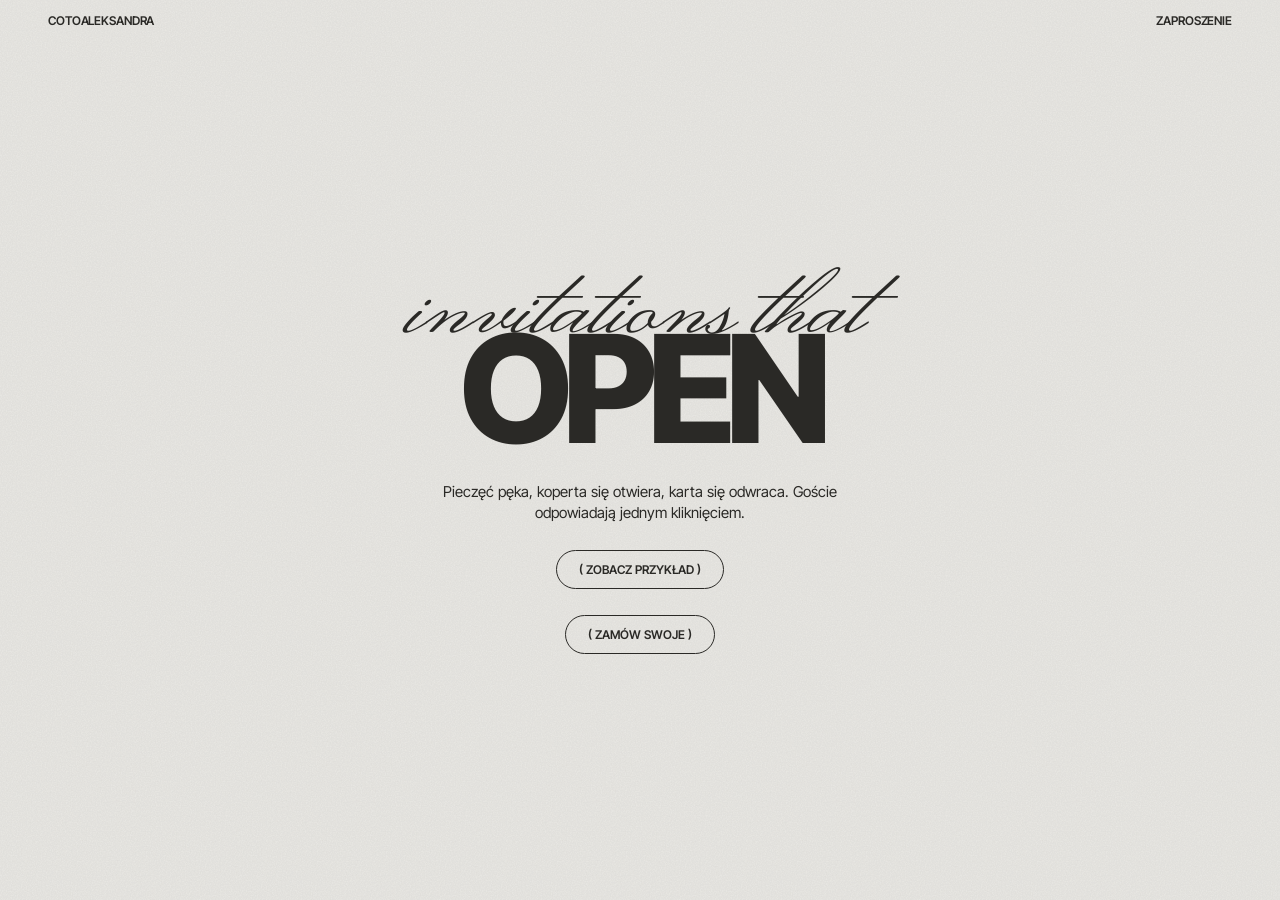
<file: index.html>
<!doctype html>
<html lang="pl">
<head>
  <meta charset="utf-8">
  <meta name="viewport" content="width=device-width, initial-scale=1">
  <title>Zaproszenie · cotoaleksandra</title>
  <meta name="description" content="Zaproszenia, które się otwierają. Invitations that open.">
  <link href="https://fonts.googleapis.com/css2?family=Inter+Tight:ital,wght@0,400;0,500;0,800;1,400&family=Monsieur+La+Doulaise&display=swap" rel="stylesheet">
  <link rel="stylesheet" href="kit/invite.css">
  <style>
    .wrap { min-height: 100vh; display: flex; flex-direction: column; align-items: center; justify-content: center; text-align: center; padding: 80px var(--pad); }
    .wrap .script { font-size: clamp(56px, 12vw, 110px); margin-bottom: -.3em; position: relative; z-index: 1; }
    .wrap .heavy { font-size: clamp(52px, 14vw, 150px); }
    .wrap p { margin-top: 26px; font-size: 15px; max-width: 30em; }
    .wrap a.pill { display: inline-block; margin-top: 26px; padding: 10px 22px; border: 1px solid var(--ink); border-radius: 999px; font-size: 12px; font-weight: 600; text-transform: uppercase; color: inherit; text-decoration: none; }
  </style>
</head>
<body>
  <header class="furn furn--top"><a href="https://cotoaleksandra.com">cotoaleksandra</a><span></span><span>zaproszenie</span></header>
  <main class="wrap">
    <span class="script">invitations that</span>
    <h1 class="heavy">OPEN</h1>
    <p>Pieczęć pęka, koperta się otwiera, karta się odwraca. Goście odpowiadają jednym kliknięciem.</p>
    <a class="pill" href="demo/">( zobacz przykład )</a>
    <a class="pill" href="https://ig.me/m/cotoaleksandra" target="_blank" rel="noopener">( zamów swoje )</a>
  </main>
</body>
</html>
</file>
<file: kit/invite.css>
/* Envelope invite in the cotoaleksandra folio style (shared by every client invite) */
:root {
  --paper: #e9e8e4;
  --ink: #2a2926;
  --mute: #6a6863;
  --rule: rgba(42, 41, 38, .38);
  --cream: #f4eedf;
  --cream-2: #ece3cd;
  --cream-3: #e2d7bc;
  --heavy: "Inter Tight", "Helvetica Neue", Arial, sans-serif;
  --script: "Monsieur La Doulaise", "Snell Roundhand", cursive;
  --pad: clamp(16px, 4vw, 48px);
  --grain: url("data:image/svg+xml,%3Csvg xmlns='http://www.w3.org/2000/svg' width='240' height='240'%3E%3Cfilter id='n'%3E%3CfeTurbulence type='fractalNoise' baseFrequency='0.8' numOctaves='2' stitchTiles='stitch'/%3E%3CfeColorMatrix values='0 0 0 0 0.16 0 0 0 0 0.15 0 0 0 0 0.14 0 0 0 0.1 0'/%3E%3C/filter%3E%3Crect width='100%25' height='100%25' filter='url(%23n)'/%3E%3C/svg%3E");

  /* card + envelope geometry */
  --cw: min(48vw, 300px, calc((100svh - 190px) * 7 / 12.6));
  --drop: 1; /* how big the card gets once it is out */
  --ch: calc(var(--cw) * 12 / 7);
  --ew: calc(var(--cw) * 1.84); /* a normal landscape envelope, the card lies sideways inside */
  --eh: calc(var(--cw) * 1.15);
}
* { box-sizing: border-box; margin: 0; padding: 0; }
html { scroll-behavior: smooth; }
body {
  background: var(--paper) var(--grain);
  color: var(--ink); font: 15px/1.42 var(--heavy);
  min-height: 100svh; overflow-x: hidden;
}
body.locked { overflow: hidden; }
button { font: inherit; color: inherit; background: none; border: 0; cursor: pointer; }
[hidden] { display: none !important; }
:focus-visible { outline: 2px solid currentColor; outline-offset: 3px; }

.heavy { font-family: var(--heavy); font-weight: 800; letter-spacing: -.065em; line-height: .88; text-transform: uppercase; }
.script { font-family: var(--script); font-weight: 400; line-height: 1; letter-spacing: 0; text-transform: none; }

/* page furniture */
.furn {
  position: fixed; left: 0; right: 0; z-index: 20; display: grid; grid-template-columns: 1fr auto 1fr; align-items: center;
  padding: 12px var(--pad); font-size: 12px; font-weight: 600; text-transform: uppercase; letter-spacing: -.01em; pointer-events: none;
}
.furn > * { pointer-events: auto; }
.furn span:last-child { justify-self: end; }
.furn a { color: inherit; text-decoration: none; }
.furn--top { top: 0; }
.furn--bottom { bottom: 0; font-weight: 500; }
body.opened .furn--bottom { position: static; }
.lang { font-size: 12px; font-weight: 600; text-transform: uppercase; }
.lang b { font-weight: 800; }
.lang i { font-style: normal; opacity: .45; }

/* ───────── hero / stage ───────── */
.hero { min-height: 100svh; display: grid; place-content: center; justify-items: center; gap: 22px; padding: 56px 0 40px; }
.stage { position: relative; width: var(--ew); height: var(--eh); perspective: 1400px; }
/* once the card is out the stage grows to the card's height so nothing overlaps it */
.stage.dropped { height: calc(var(--ch) * var(--drop)); }
@media (max-width: 600px) { :root { --drop: 1.2; } }
.hint, .to-rsvp {
  font-size: 12px; font-weight: 600; text-transform: uppercase; letter-spacing: -.01em; min-height: 1.4em; text-align: center;
  transition: opacity .4s;
}
.to-rsvp { color: inherit; text-decoration: none; border-bottom: 1px solid var(--ink); }
.to-rsvp:hover { font-style: italic; }

/* envelope parts: transformed individually (no shared wrapper) so the card can sit between them */
.env { position: absolute; inset: 0; bottom: auto; height: var(--eh); transition: transform 1s cubic-bezier(.6, -.05, .7, .2), opacity 1s; }
.stage.dropped .env, .stage.dropped .seal { transform: translateY(115vh) rotate(6deg); opacity: 0; pointer-events: none; }
.stage.gone .env, .stage.gone .seal { visibility: hidden; }
.env svg { position: absolute; inset: 0; width: 100%; height: 100%; overflow: visible; }
.env-defs { position: absolute; width: 0; height: 0; }
.env-back { z-index: 1; filter: drop-shadow(0 16px 22px rgba(42, 41, 38, .28)) drop-shadow(0 2px 3px rgba(42, 41, 38, .2)); }
.env-pocket-wrap { z-index: 3; filter: drop-shadow(0 -1px 1px rgba(42, 41, 38, .16)); pointer-events: none; }
/* the flap is a 3D hinge: no CSS filter on it (filters flatten 3D and break it in Safari); its shadow is drawn in the SVG */
.env-flap-wrap {
  z-index: 4; transform-origin: 50% 0; transform-style: preserve-3d;
  transition: transform .8s cubic-bezier(.45, 0, .2, 1);
  pointer-events: none;
}
.env-flap { backface-visibility: hidden; -webkit-backface-visibility: hidden; }
.env-flap-in { transform: rotateX(180deg); }
.residue { fill: var(--wax, #6e1018); opacity: 0; transition: opacity .5s .25s; }
.stage.peeled .residue { opacity: .14; }
.stage.open .env-flap-wrap { transform: rotateX(178deg); }
.stage.flap-behind .env-flap-wrap { z-index: 0; }
.stage.dropped .env-flap-wrap { transform: translateY(115vh) rotateX(178deg); }
/* while it opens, step back a little so the open flap and the rising card stay on screen */
.stage { transform-origin: 50% 100%; transition: scale .9s cubic-bezier(.4, 0, .2, 1), translate .9s cubic-bezier(.4, 0, .2, 1), height 1.1s cubic-bezier(.3, .7, .2, 1); }
.stage.open:not(.dropped) { scale: .85; translate: 0 22%; }

/* wax seal */
.seal {
  position: absolute; z-index: 6; width: calc(var(--cw) * .32); aspect-ratio: 1;
  left: 50%; top: calc(var(--eh) * .595); transform: translate(-50%, -50%); transform-origin: 82% 18%;
  filter: drop-shadow(0 3px 3px rgba(40, 5, 8, .45)); transition: transform 1s cubic-bezier(.6, -.05, .7, .2), opacity 1s;
  animation: breathe 2.8s ease-in-out infinite;
}
.seal svg { width: 100%; height: 100%; overflow: visible; }
.stage.peeled .seal { animation: peel .75s cubic-bezier(.55, 0, .7, .4) forwards; pointer-events: none; }
@keyframes breathe { 50% { transform: translate(-50%, -50%) scale(1.04); } }
/* peels off like a sticker: the bottom-left edge lifts first, then it comes away */
@keyframes peel {
  0%   { transform: translate(-50%, -50%); filter: drop-shadow(0 3px 3px rgba(40, 5, 8, .45)); }
  35%  { transform: translate(-50%, -52%) rotate3d(1, -1, 0, 38deg); filter: drop-shadow(-4px 8px 6px rgba(40, 5, 8, .4)); }
  100% { transform: translate(10%, -150%) rotate3d(1, -1, .3, 95deg); filter: drop-shadow(-10px 22px 14px rgba(40, 5, 8, 0)); opacity: 0; }
}

/* ───────── the card ───────── */
.card {
  position: absolute; z-index: 2; left: 50%; top: 50%; width: var(--cw); height: var(--ch);
  transform: translate(-50%, -50%) rotate(90deg) scale(.9);
  transition: transform 1.1s cubic-bezier(.3, .7, .2, 1);
  perspective: 1600px; outline: none;
}
.stage.rising .card { transform: translate(-50%, -108%) rotate(90deg) scale(.9); }
.stage.dropped .card { transform: translate(-50%, -50%) rotate(0deg) scale(var(--drop)); z-index: 7; cursor: pointer; }
.card-inner { position: absolute; inset: 0; transform-style: preserve-3d; transition: transform 1s cubic-bezier(.4, .1, .2, 1); }
.card.flipped .card-inner { transform: rotateY(180deg); }
.stage.dropped .card:hover .card-inner { transform: rotateY(-6deg); }
.stage.dropped .card.flipped:hover .card-inner { transform: rotateY(186deg); }
.face {
  position: absolute; inset: 0; backface-visibility: hidden; -webkit-backface-visibility: hidden;
  background: var(--grain), linear-gradient(160deg, #fbf7ec, var(--cream));
  border-radius: calc(var(--cw) * .04);
  box-shadow: 0 20px 40px -20px rgba(42, 41, 38, .55), 0 1px 3px rgba(42, 41, 38, .25);
  padding: calc(var(--cw) * .045);
}
.face.back { transform: rotateY(180deg); }
.face-frame {
  height: 100%; border: 1.5px solid var(--ink); outline: 1px solid var(--ink); outline-offset: -5px;
  border-radius: calc(var(--cw) * .02); display: flex; flex-direction: column; padding: calc(var(--cw) * .05);
}
.c-top { display: flex; justify-content: space-between; align-items: baseline; font-size: calc(var(--cw) * .036); font-weight: 600; text-transform: uppercase; }
.c-top b { font-weight: 800; font-size: calc(var(--cw) * .085); letter-spacing: -.04em; }
.c-window { position: relative; flex: 1; margin: calc(var(--cw) * .03) 0; border-top: 1px solid var(--rule); border-bottom: 1px solid var(--rule); overflow: hidden; }
.c-window canvas { position: absolute; inset: 0; width: 100%; height: 100%; }
.c-placeholder { position: absolute; left: 50%; top: 8px; transform: translateX(-50%); white-space: nowrap; background: #fbf7ec; padding: 1px 6px; font-size: calc(var(--cw) * .032); font-weight: 600; text-transform: uppercase; color: var(--mute); }
.c-title { position: relative; display: flex; flex-direction: column; align-items: center; padding-top: calc(var(--cw) * .02); }
.c-title .heavy { font-size: calc(var(--cw) * .2); }
.c-title .script { font-size: calc(var(--cw) * .15); margin-top: calc(var(--cw) * -.07); position: relative; }

/* card back: the info */
.back-frame { gap: calc(var(--cw) * .03); }
.b-title { display: flex; flex-direction: column; align-items: center; margin: calc(var(--cw) * .05) 0 calc(var(--cw) * .02); font-weight: inherit; }
.b-title .script { font-size: calc(var(--cw) * .2); position: relative; z-index: 1; margin-bottom: calc(var(--cw) * -.07); }
.b-title .heavy { font-size: calc(var(--cw) * .15); }
.ruled { list-style: none; font-size: calc(var(--cw) * .043); }
.ruled li { display: flex; justify-content: space-between; gap: 10px; padding: calc(var(--cw) * .018) 0; border-bottom: 1px solid var(--rule); }
.ruled li:first-child { border-top: 1px solid var(--rule); }
.ruled li span { font-weight: 800; text-transform: uppercase; letter-spacing: -.02em; }
.ruled li i { text-align: right; }
.ruled a { color: inherit; }
.b-note { font-size: calc(var(--cw) * .043); line-height: 1.35; margin-top: calc(var(--cw) * .05); }
.b-sign { margin-top: auto; text-align: right; font-size: calc(var(--cw) * .17); line-height: .8; white-space: nowrap; }
.b-sign.long { font-size: calc(var(--cw) * .12); }
.b-sign.longer { font-size: calc(var(--cw) * .095); }

/* ───────── RSVP ───────── */
.rsvp { max-width: 560px; margin: 0 auto; padding: 40px var(--pad) 90px; }
.rsvp-head { display: flex; flex-direction: column; align-items: center; margin-bottom: 34px; }
.rsvp-head .script { font-size: clamp(52px, 12vw, 84px); margin-bottom: -.32em; position: relative; z-index: 1; }
.rsvp-head .heavy { font-size: clamp(64px, 16vw, 120px); }
.f { margin-bottom: 26px; }
.f > label, .f > .lbl { display: block; font-size: 13px; font-weight: 800; text-transform: uppercase; letter-spacing: -.02em; margin-bottom: 8px; }
.f input[type=text], .f textarea {
  width: 100%; border: 0; border-bottom: 1px solid var(--ink); background: transparent; padding: 8px 0; font: 17px var(--heavy); color: var(--ink); border-radius: 0; resize: vertical;
}
.f textarea { border: 1px solid var(--rule); padding: 10px; min-height: 96px; }
.f input:focus, .f textarea:focus { outline: none; border-color: var(--ink); box-shadow: 0 1px 0 var(--ink); }
.opts { display: flex; gap: 10px; flex-wrap: wrap; }
.opt { position: relative; }
.opt input { position: absolute; opacity: 0; pointer-events: none; }
.opt span {
  display: inline-block; padding: 9px 20px; border: 1px solid var(--ink); border-radius: 999px;
  font-size: 14px; font-weight: 600; text-transform: uppercase; letter-spacing: -.01em; cursor: pointer; transition: background .15s, color .15s;
}
.opt span::before { content: "( "; } .opt span::after { content: " )"; }
.opt input:checked + span { background: var(--ink); color: var(--paper); }
.opt input:focus-visible + span { outline: 2px solid var(--ink); outline-offset: 3px; }
.hp { position: absolute; left: -9999px; width: 1px; height: 1px; opacity: 0; }
.err { color: #8a1520; font-size: 13px; font-weight: 600; margin: -8px 0 16px; }
.send {
  width: 100%; padding: 18px; background: var(--ink); color: var(--paper);
  font-size: 15px; font-weight: 800; text-transform: uppercase; letter-spacing: -.02em; transition: opacity .2s;
}
.send:hover { font-style: italic; }
.send:disabled { opacity: .5; cursor: wait; }
.thanks { text-align: center; padding: 20px 0; }
.thanks .script { display: block; font-size: clamp(56px, 14vw, 96px); margin-bottom: -.3em; position: relative; z-index: 1; }
.thanks .heavy { display: block; font-size: clamp(34px, 9vw, 64px); }
.thanks p { margin-top: 18px; color: var(--mute); }
.thanks button { margin-top: 14px; font-size: 12px; font-weight: 600; text-transform: uppercase; border-bottom: 1px solid var(--ink); }

/* entrance */
.stage { animation: arrive 1s cubic-bezier(.2, .7, .2, 1) both; }
@keyframes arrive { from { transform: translateY(24px) rotate(-2deg); opacity: 0; } }
.stage.idle .env-back, .stage.idle .env-pocket-wrap, .stage.idle .env-flap-wrap { animation: none; }

@media (prefers-reduced-motion: reduce) {
  .seal { animation: none; }
  .env, .card, .card-inner, .env-flap-wrap { transition-duration: .01s !important; }
}

/* ?open=1: skip the envelope with no animation */
.stage.instant .card, .stage.instant .card-inner, .stage.instant .env, .stage.instant .seal, .stage.instant .env-flap-wrap { transition: none !important; }

/* ───────── image capture mode (tools/capture.sh) ───────── */
.capture *, .capture *::before, .capture *::after { animation: none !important; transition: none !important; }
.capture .furn, .capture .hint, .capture .to-rsvp, .capture .rsvp { display: none !important; }
.capture-front, .capture-back { --cw: 600px; --ch: calc(var(--cw) * 12 / 7); --ew: calc(var(--cw) * 1.84); --eh: calc(var(--cw) * 1.15); }
.capture-front .hero, .capture-back .hero { padding: 0; min-height: 0; height: 100vh; }
.capture-front .face, .capture-back .face { box-shadow: none; }
.capture-og { --cw: 236px; --ch: calc(var(--cw) * 12 / 7); --ew: calc(var(--cw) * 1.84); --eh: calc(var(--cw) * 1.15); }
.capture-og .hero { height: 100vh; min-height: 0; padding: 0; place-content: center end; padding-right: 120px; }
.og-text { position: fixed; left: 80px; top: 0; bottom: 0; display: flex; flex-direction: column; justify-content: center; }
.og-text .script { font-size: 120px; margin-bottom: -46px; margin-left: 10px; position: relative; z-index: 1; }
.og-text .heavy { font-size: 142px; }
.og-text p { margin-top: 30px; font-size: 22px; font-weight: 600; text-transform: uppercase; letter-spacing: -.01em; }
.og-furn { position: fixed; left: 80px; right: 80px; display: flex; justify-content: space-between; font-size: 18px; font-weight: 600; text-transform: uppercase; }
.og-furn.top { top: 36px; } .og-furn.bottom { bottom: 36px; font-weight: 500; }
.hint-small { margin-top: 8px; font-size: 12px; line-height: 1.4; color: var(--mute); }
</file>
